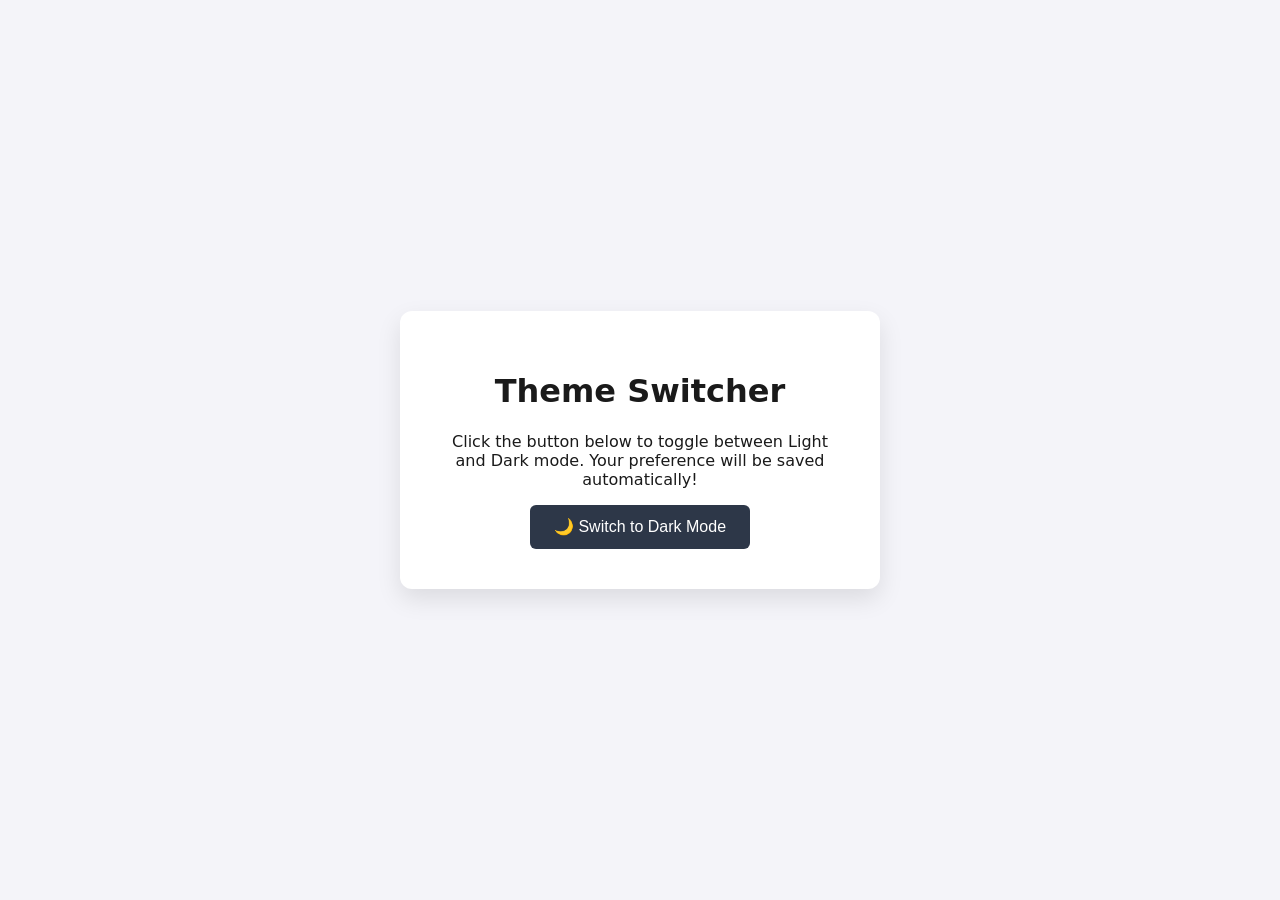
<file: dynamic-theme-switcher/index.html>
<!DOCTYPE html>
<html lang="en">
<head>
  <meta charset="UTF-8">
  <meta name="viewport" content="width=device-width, initial-scale=1.0">
  <title>Dynamic Theme Switcher</title>
  <link rel="stylesheet" href="style.css">
</head>
<body>
  <div class="card">
    <h1>Theme Switcher</h1>
    <p>Click the button below to toggle between Light and Dark mode. Your preference will be saved automatically!</p>
    <button id="theme-toggle">🌙 Switch to Dark Mode</button>
  </div>

  <script src="app.js"></script>
</body>
</html>
</file>
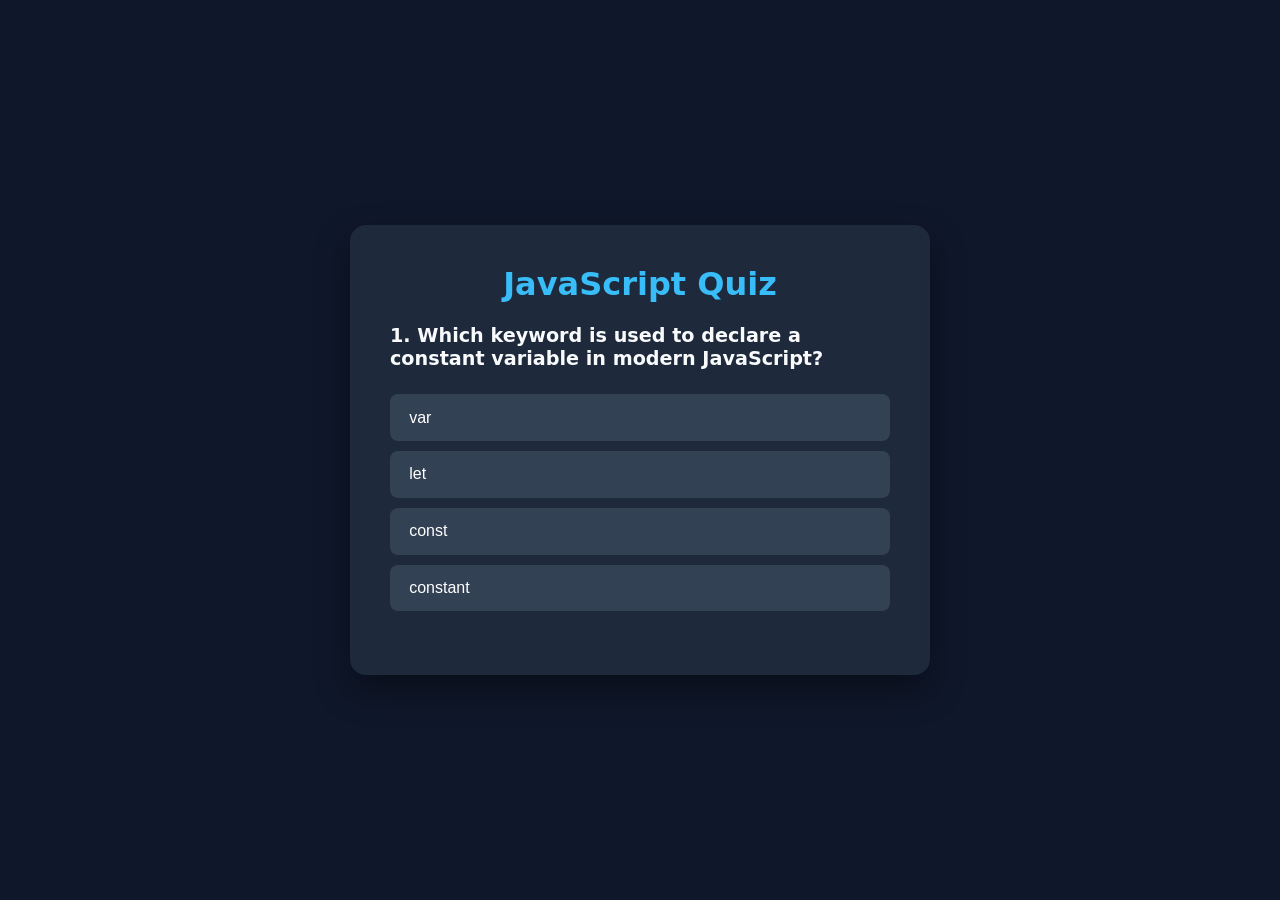
<file: interactive-quiz-app/index.html>
<!DOCTYPE html>
<html lang="en">
<head>
  <meta charset="UTF-8">
  <meta name="viewport" content="width=device-width, initial-scale=1.0">
  <title>Interactive JavaScript Quiz</title>
  <link rel="stylesheet" href="style.css">
</head>
<body>
  <div class="quiz-container">
    <h1>JavaScript Quiz</h1>
    
    <div id="quiz">
      <div id="question-container">
        <div id="question-text">Question text goes here...</div>
        <div id="answer-buttons" class="btn-grid">
          <!-- Answer buttons will be injected dynamically via JavaScript -->
        </div>
      </div>
      
      <div class="controls">
        <button id="next-btn" class="btn hide">Next Question</button>
      </div>
    </div>
  </div>

  <script src="app.js"></script>
</body>
</html>
</file>
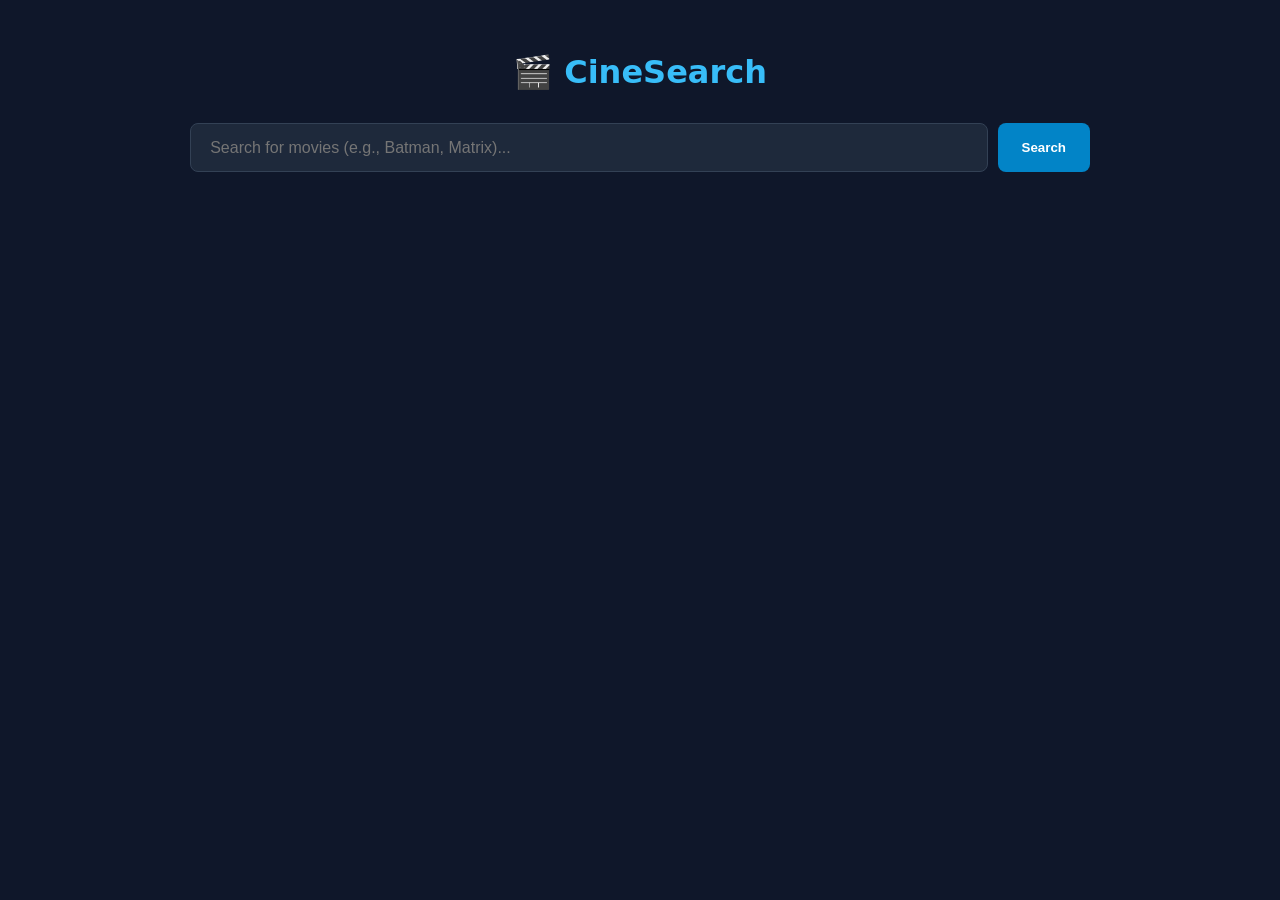
<file: movie-search-favorite-app/index.html>
<!DOCTYPE html>
<html lang="en">
<head>
  <meta charset="UTF-8">
  <meta name="viewport" content="width=device-width, initial-scale=1.0">
  <title>CineSearch - Movie Database</title>
  <link rel="stylesheet" href="style.css">
</head>
<body>
  <div class="app-container">
    <h1>🎬 CineSearch</h1>
    
    <!-- Search Bar -->
    <div class="search-box">
      <input type="text" id="search-input" placeholder="Search for movies (e.g., Batman, Matrix)..." autocomplete="off">
      <button id="search-btn">Search</button>
    </div>

    <!-- Movies Grid Container -->
    <div id="movies-container" class="movies-grid">
      <!-- Movie cards will be injected dynamically via JavaScript -->
    </div>
  </div>

  <script src="app.js"></script>
</body>
</html>
</file>
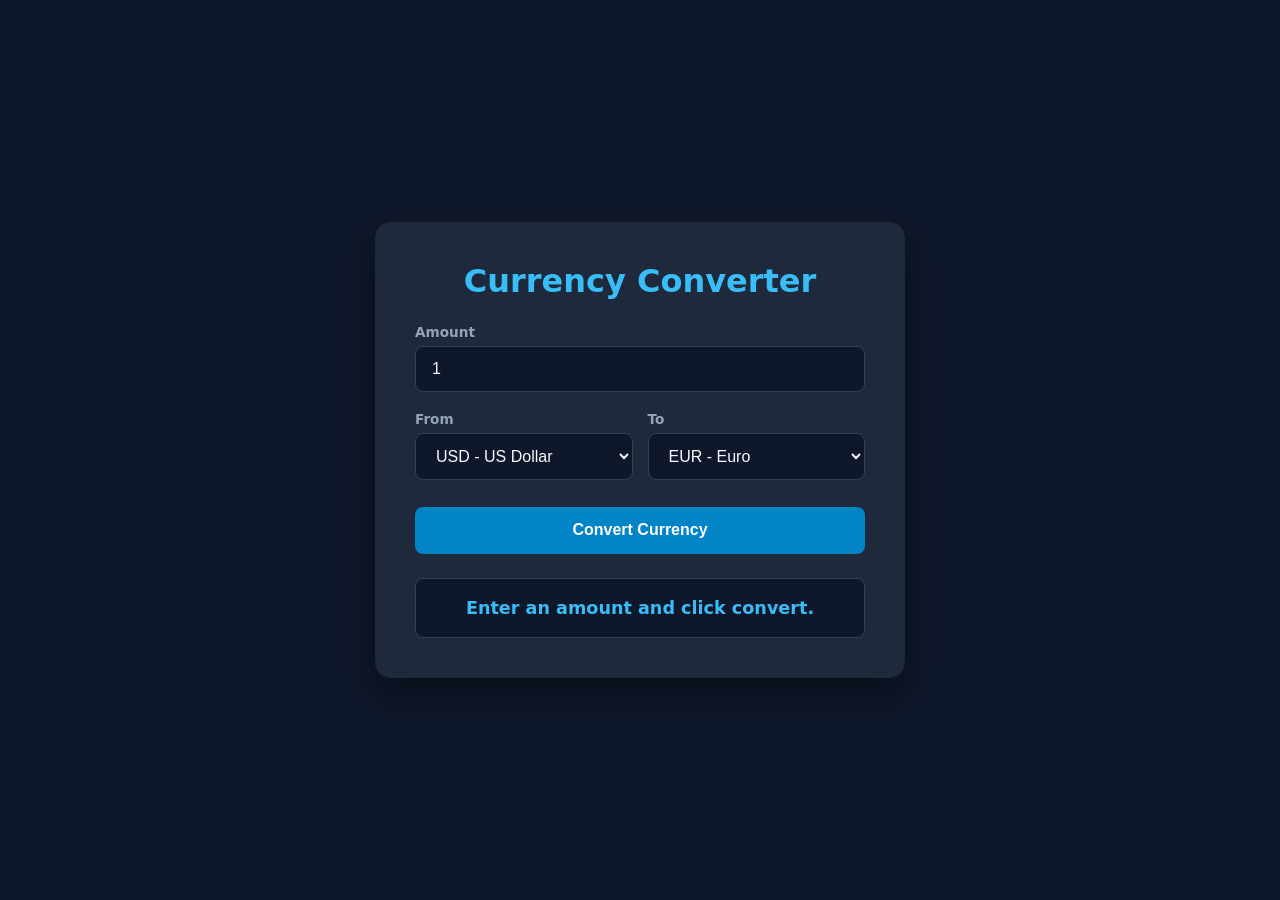
<file: real-time-currency-converter/index.html>
<!DOCTYPE html>
<html lang="en">
<head>
  <meta charset="UTF-8">
  <meta name="viewport" content="width=device-width, initial-scale=1.0">
  <title>Real-Time Currency Converter</title>
  <link rel="stylesheet" href="style.css">
</head>
<body>
  <div class="converter-container">
    <h1>Currency Converter</h1>

    <div class="input-group">
      <label for="amount">Amount</label>
      <input type="number" id="amount" value="1" min="0" step="any">
    </div>

    <div class="currency-row">
      <div class="input-group">
        <label for="from-currency">From</label>
        <select id="from-currency">
          <option value="USD" selected>USD - US Dollar</option>
          <option value="EUR">EUR - Euro</option>
          <option value="GBP">GBP - British Pound</option>
          <option value="JPY">JPY - Japanese Yen</option>
          <option value="CAD">CAD - Canadian Dollar</option>
        </select>
      </div>

      <div class="input-group">
        <label for="to-currency">To</label>
        <select id="to-currency">
          <option value="USD">USD - US Dollar</option>
          <option value="EUR" selected>EUR - Euro</option>
          <option value="GBP">GBP - British Pound</option>
          <option value="JPY">JPY - Japanese Yen</option>
          <option value="CAD">CAD - Canadian Dollar</option>
          <option value="GHS">GHS - Ghanaian cedis</option>
        </select>
      </div>
    </div>

    <button id="convert-btn">Convert Currency</button>

    <div id="result" class="result-box">
      <!-- Converted rate output appears here -->
      Enter an amount and click convert.
    </div>
  </div>

  <script src="app.js"></script>
</body>
</html>
</file>
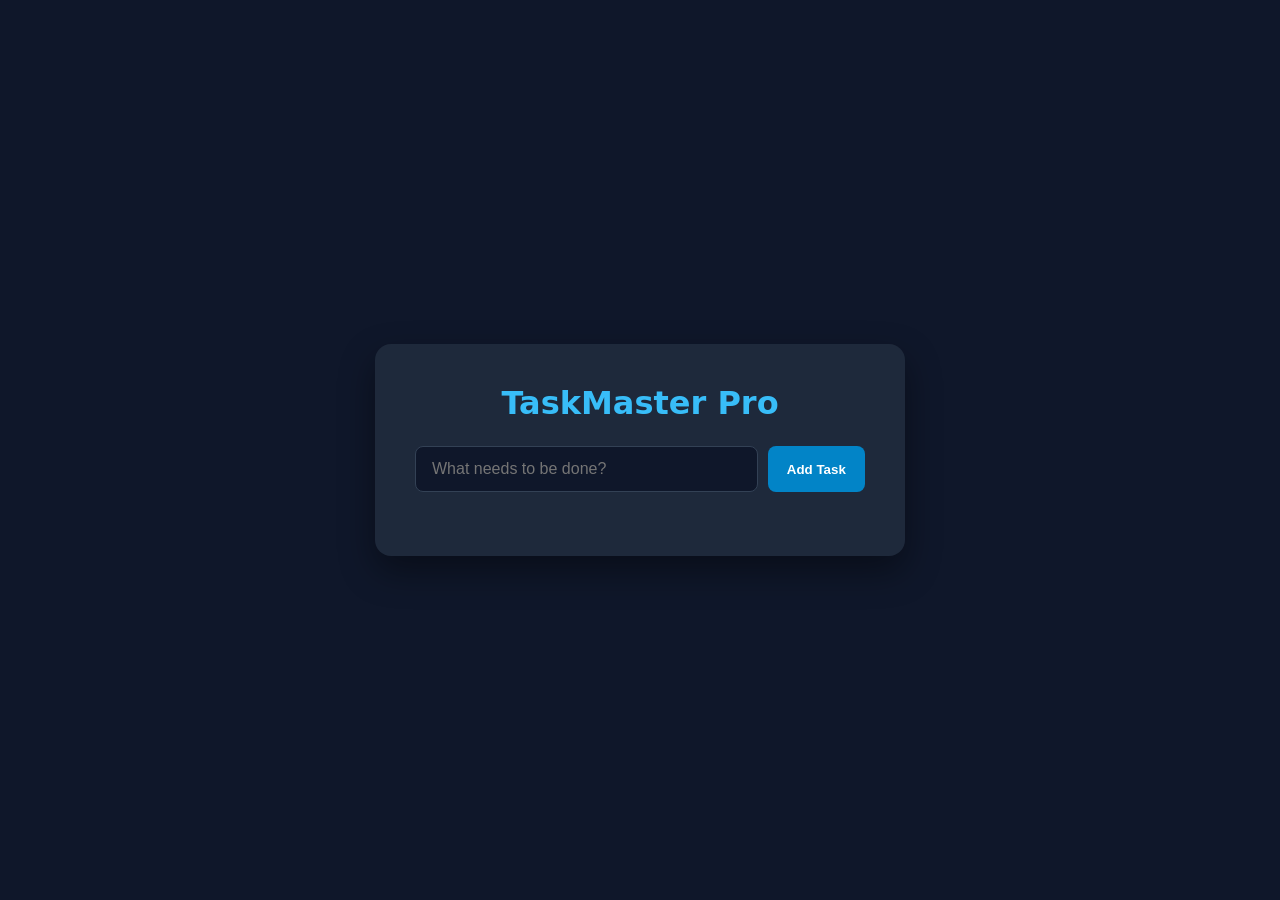
<file: todo-and-task-manager/index.html>
<!DOCTYPE html>
<html lang="en">
<head>
  <meta charset="UTF-8">
  <meta name="viewport" content="width=device-width, initial-scale=1.0">
  <title>TaskMaster Pro - To-Do List</title>
  <link rel="stylesheet" href="style.css">
</head>
<body>
  <div class="todo-container">
    <h1>TaskMaster Pro</h1>
    
    <!-- Task Input Form -->
    <form id="todo-form">
      <input type="text" id="todo-input" placeholder="What needs to be done?" autocomplete="off">
      <button type="submit" id="add-btn">Add Task</button>
    </form>

    <!-- Task List Container -->
    <ul id="todo-list">
      <!-- Tasks will be injected dynamically via JavaScript -->
    </ul>
  </div>

  <script src="app.js"></script>
</body>
</html>
</file>
<file: dynamic-theme-switcher/style.css>
/* Default Theme Variables (Light Mode) */
:root {
  --bg-color: #f4f4f9;
  --text-color: #1a1a1a;
  --card-bg: #ffffff;
  --button-bg: #2d3748;
  --button-text: #ffffff;
}

/* Dark Theme Variables */
body.dark-mode {
  --bg-color: #1a1a2e;
  --text-color: #e6e6e6;
  --card-bg: #16213e;
  --button-bg: #e94560;
  --button-text: #ffffff;
}

/* Page Layout */
body {
  background-color: var(--bg-color);
  color: var(--text-color);
  font-family: system-ui, -apple-system, sans-serif;
  display: flex;
  justify-content: center;
  align-items: center;
  min-height: 100vh;
  margin: 0;
  transition: background-color 0.3s ease, color 0.3s ease;
}

.card {
  background-color: var(--card-bg);
  padding: 2.5rem;
  border-radius: 12px;
  box-shadow: 0 10px 25px rgba(0, 0, 0, 0.1);
  text-align: center;
  max-width: 400px;
  transition: background-color 0.3s ease;
}

button {
  background-color: var(--button-bg);
  color: var(--button-text);
  border: none;
  padding: 0.8rem 1.5rem;
  font-size: 1rem;
  border-radius: 6px;
  cursor: pointer;
  transition: transform 0.1s ease, background-color 0.3s ease;
}

button:hover {
  transform: scale(1.03);
}
</file>
<file: interactive-quiz-app/style.css>
body {
  background-color: #0f172a;
  color: #f8fafc;
  font-family: system-ui, -apple-system, sans-serif;
  display: flex;
  justify-content: center;
  align-items: center;
  min-height: 100vh;
  margin: 0;
}

.quiz-container {
  background-color: #1e293b;
  padding: 2.5rem;
  border-radius: 16px;
  box-shadow: 0 15px 35px rgba(0, 0, 0, 0.4);
  width: 100%;
  max-width: 500px;
}

h1 {
  text-align: center;
  margin-top: 0;
  color: #38bdf8;
}

#question-text {
  font-size: 1.2rem;
  font-weight: 600;
  margin-bottom: 1.5rem;
}

.btn-grid {
  display: grid;
  gap: 10px;
  margin-bottom: 1.5rem;
}

.btn {
  background-color: #334155;
  color: white;
  border: none;
  padding: 0.9rem 1.2rem;
  font-size: 1rem;
  border-radius: 8px;
  cursor: pointer;
  text-align: left;
  transition: background-color 0.2s ease, transform 0.1s ease;
}

.btn:hover:not(:disabled) {
  background-color: #475569;
}

.btn.correct {
  background-color: #16a34a !important;
}

.btn.incorrect {
  background-color: #dc2626 !important;
}

.hide {
  display: none !important;
}

#next-btn {
  background-color: #0284c7;
  width: 100%;
  text-align: center;
  font-weight: bold;
}

#next-btn:hover {
  background-color: #0ea5e9;
}
</file>
<file: movie-search-favorite-app/style.css>
body {
  background-color: #0f172a;
  color: #f8fafc;
  font-family: system-ui, -apple-system, sans-serif;
  margin: 0;
  padding: 2rem;
  display: flex;
  justify-content: center;
}

.app-container {
  width: 100%;
  max-width: 900px;
}

h1 {
  text-align: center;
  color: #38bdf8;
  margin-bottom: 2rem;
}

.search-box {
  display: flex;
  gap: 10px;
  margin-bottom: 2rem;
}

#search-input {
  flex: 1;
  background-color: #1e293b;
  border: 1px solid #334155;
  color: #f8fafc;
  padding: 0.9rem 1.2rem;
  border-radius: 8px;
  font-size: 1rem;
  outline: none;
}

#search-input:focus {
  border-color: #38bdf8;
}

#search-btn {
  background-color: #0284c7;
  color: white;
  border: none;
  padding: 0 1.5rem;
  font-weight: bold;
  border-radius: 8px;
  cursor: pointer;
  transition: background-color 0.2s ease;
}

#search-btn:hover {
  background-color: #0ea5e9;
}

/* Responsive Movies Grid */
.movies-grid {
  display: grid;
  grid-template-columns: repeat(auto-fill, minmax(200px, 1fr));
  gap: 20px;
}

.movie-card {
  background-color: #1e293b;
  border-radius: 12px;
  overflow: hidden;
  box-shadow: 0 10px 20px rgba(0, 0, 0, 0.3);
  transition: transform 0.2s ease;
}

.movie-card:hover {
  transform: translateY(-5px);
}

.movie-card img {
  width: 100%;
  height: 280px;
  object-fit: cover;
}

.movie-info {
  padding: 1rem;
}

.movie-info h3 {
  font-size: 1rem;
  margin: 0 0 0.5rem 0;
  color: #f8fafc;
  white-space: nowrap;
  overflow: hidden;
  text-overflow: ellipsis;
}

.movie-info p {
  margin: 0;
  font-size: 0.85rem;
  color: #94a3b8;
}

.message {
  grid-column: 1 / -1;
  text-align: center;
  color: #94a3b8;
  font-size: 1.1rem;
  margin-top: 2rem;
}
</file>
<file: real-time-currency-converter/style.css>
body {
  background-color: #0f172a;
  color: #f8fafc;
  font-family: system-ui, -apple-system, sans-serif;
  display: flex;
  justify-content: center;
  align-items: center;
  min-height: 100vh;
  margin: 0;
}

.converter-container {
  background-color: #1e293b;
  padding: 2.5rem;
  border-radius: 16px;
  box-shadow: 0 15px 35px rgba(0, 0, 0, 0.4);
  width: 100%;
  max-width: 450px;
}

h1 {
  text-align: center;
  margin-top: 0;
  color: #38bdf8;
  margin-bottom: 1.5rem;
}

.input-group {
  display: flex;
  flex-direction: column;
  margin-bottom: 1.2rem;
  flex: 1;
}

label {
  font-size: 0.85rem;
  color: #94a3b8;
  margin-bottom: 0.4rem;
  font-weight: 600;
}

input, select {
  background-color: #0f172a;
  border: 1px solid #334155;
  color: #f8fafc;
  padding: 0.8rem 1rem;
  border-radius: 8px;
  font-size: 1rem;
  outline: none;
}

input:focus, select:focus {
  border-color: #38bdf8;
}

.currency-row {
  display: flex;
  gap: 15px;
}

#convert-btn {
  background-color: #0284c7;
  color: white;
  border: none;
  width: 100%;
  padding: 0.9rem;
  font-weight: bold;
  font-size: 1rem;
  border-radius: 8px;
  cursor: pointer;
  transition: background-color 0.2s ease;
  margin-top: 0.5rem;
}

#convert-btn:hover {
  background-color: #0ea5e9;
}

.result-box {
  margin-top: 1.5rem;
  background-color: #0f172a;
  padding: 1.2rem;
  border-radius: 8px;
  text-align: center;
  font-size: 1.1rem;
  font-weight: 600;
  border: 1px solid #334155;
  color: #38bdf8;
}
</file>
<file: todo-and-task-manager/style.css>
body {
  background-color: #0f172a;
  color: #f8fafc;
  font-family: system-ui, -apple-system, sans-serif;
  display: flex;
  justify-content: center;
  align-items: center;
  min-height: 100vh;
  margin: 0;
}

.todo-container {
  background-color: #1e293b;
  padding: 2.5rem;
  border-radius: 16px;
  box-shadow: 0 15px 35px rgba(0, 0, 0, 0.4);
  width: 100%;
  max-width: 450px;
}

h1 {
  text-align: center;
  margin-top: 0;
  color: #38bdf8;
  margin-bottom: 1.5rem;
}

#todo-form {
  display: flex;
  gap: 10px;
  margin-bottom: 1.5rem;
}

#todo-input {
  flex: 1;
  background-color: #0f172a;
  border: 1px solid #334155;
  color: #f8fafc;
  padding: 0.8rem 1rem;
  border-radius: 8px;
  font-size: 1rem;
  outline: none;
}

#todo-input:focus {
  border-color: #38bdf8;
}

#add-btn {
  background-color: #0284c7;
  color: white;
  border: none;
  padding: 0 1.2rem;
  font-weight: bold;
  border-radius: 8px;
  cursor: pointer;
  transition: background-color 0.2s ease;
}

#add-btn:hover {
  background-color: #0ea5e9;
}

#todo-list {
  list-style: none;
  padding: 0;
  margin: 0;
  max-height: 300px;
  overflow-y: auto;
}

.todo-item {
  background-color: #334155;
  padding: 0.8rem 1rem;
  border-radius: 8px;
  display: flex;
  justify-content: space-between;
  align-items: center;
  margin-bottom: 10px;
  transition: background-color 0.2s ease;
}

.todo-item.completed span {
  text-decoration: line-through;
  color: #94a3b8;
}

.todo-item span {
  cursor: pointer;
  flex: 1;
  word-break: break-word;
}

.delete-btn {
  background: none;
  border: none;
  color: #f87171;
  cursor: pointer;
  font-size: 1.1rem;
  padding: 0.2rem 0.5rem;
  border-radius: 4px;
}

.delete-btn:hover {
  background-color: rgba(248, 113, 113, 0.1);
}
</file>
